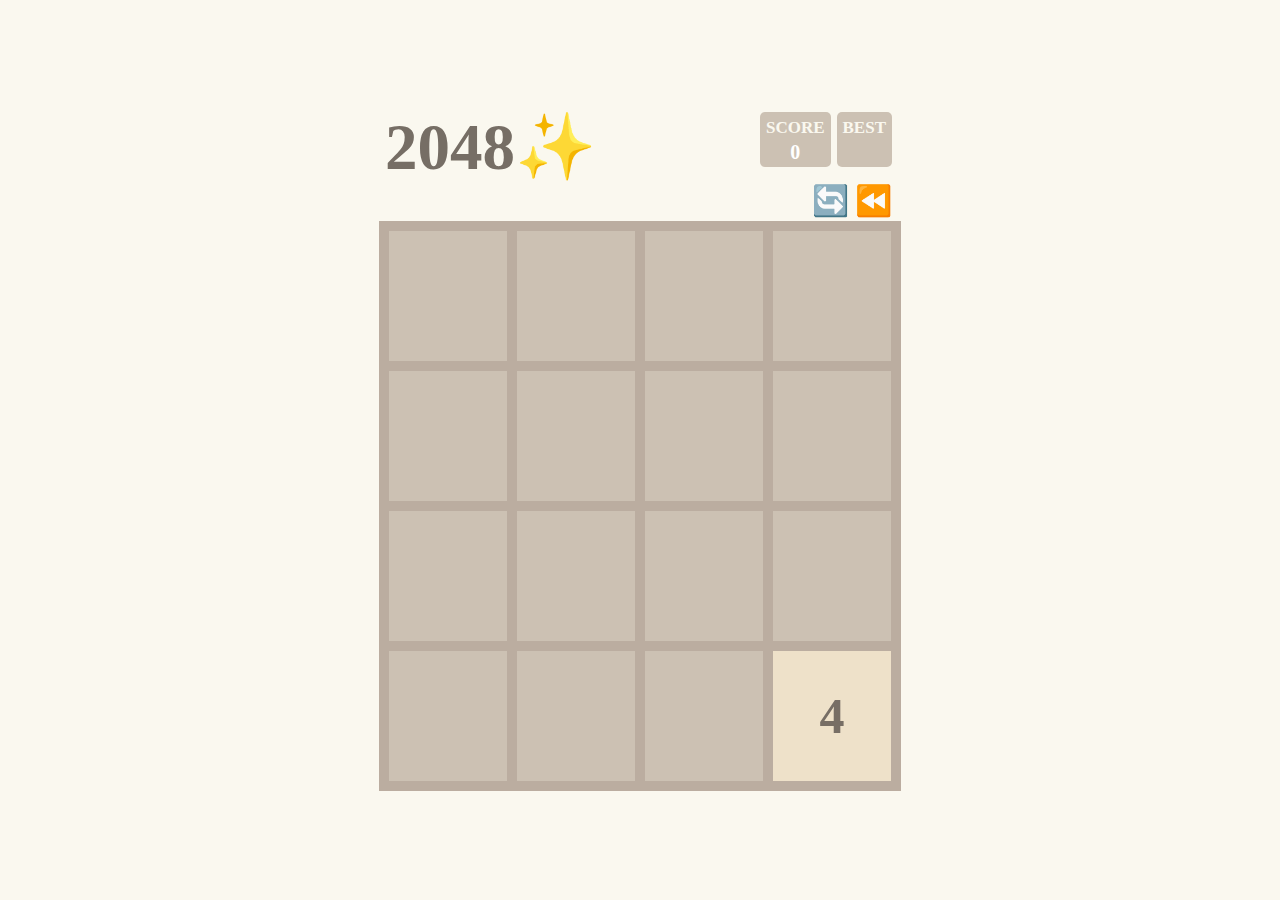
<file: game2048/index.html>
<!DOCTYPE html>
<html lang="en">
  <head>
    <meta charset="UTF-8" />
    <title>Game2048</title>
    <link href="game2048.css" type="text/css" rel="stylesheet" />
  </head>
  <body>
    <script src="game2048.js" defer></script>
    <div class="contents">
      <div class="top">
        <div class="title">2048✨</div>
        <div>
          <div class="scores">
            <div class="score">
              <div>SCORE</div>
              <span id="score">0</span>
            </div>
            <div class="score">
              <div>BEST</div>
              <span id="topScore">0</span>
            </div>
          </div>

          <div class="btn">
            <div id="fresh_btn">🔄</div>
            <div id="prev_btn">⏪</div>
          </div>
        </div>
      </div>
      <table id="table" class="table"></table>
    </div>
  </body>
</html>
</file>
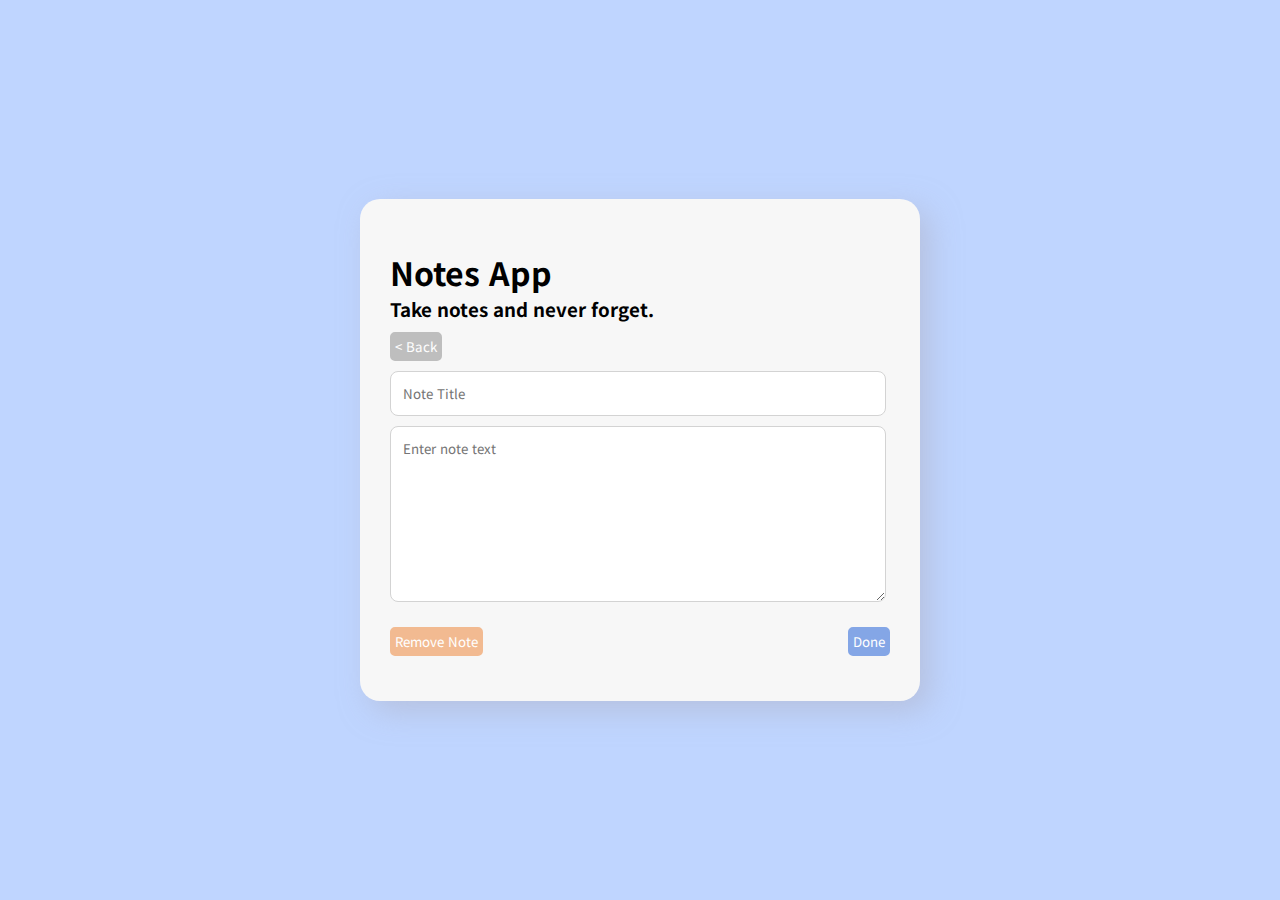
<file: createnote.html>
<!DOCTYPE html>
<html lang="ko">
<head>
    <meta charset="UTF-8">
    <title>Note List</title>
    <link href="defaultStyle.css" type="text/css" rel="stylesheet">
    <link href="createnote.css" type="text/css" rel="stylesheet">
</head>
<body>
    <script src="noteStore.js" defer></script>
    <div class = "AppContainer">
        <h1>Notes App</h1>
        <h3>Take notes and never forget.</h3>
        <button id = "prevBtn" class = "prevBtn">
            <a href = "listpage.html">
                < Back
            </a>
        </button>
        <p id = "editTime" class = "editTime"></p>
        <input id = "noteTitle" class = "noteTitle" placeholder="Note Title">
        <textarea id = "noteText" class = "noteText" placeholder="Enter note text"></textarea>
        
        <div class = "row">
            <button id = "rmvBtn" class = "rmvBtn">
                <a href = "listpage.html">
                    Remove Note
                </a>
            </button>
            <button id = "doneBtn" class = "doneBtn">
                <a href = "listpage.html">
                    Done
                </a>
            </button>
        </div>
    </div>
</body>
</html>
</file>
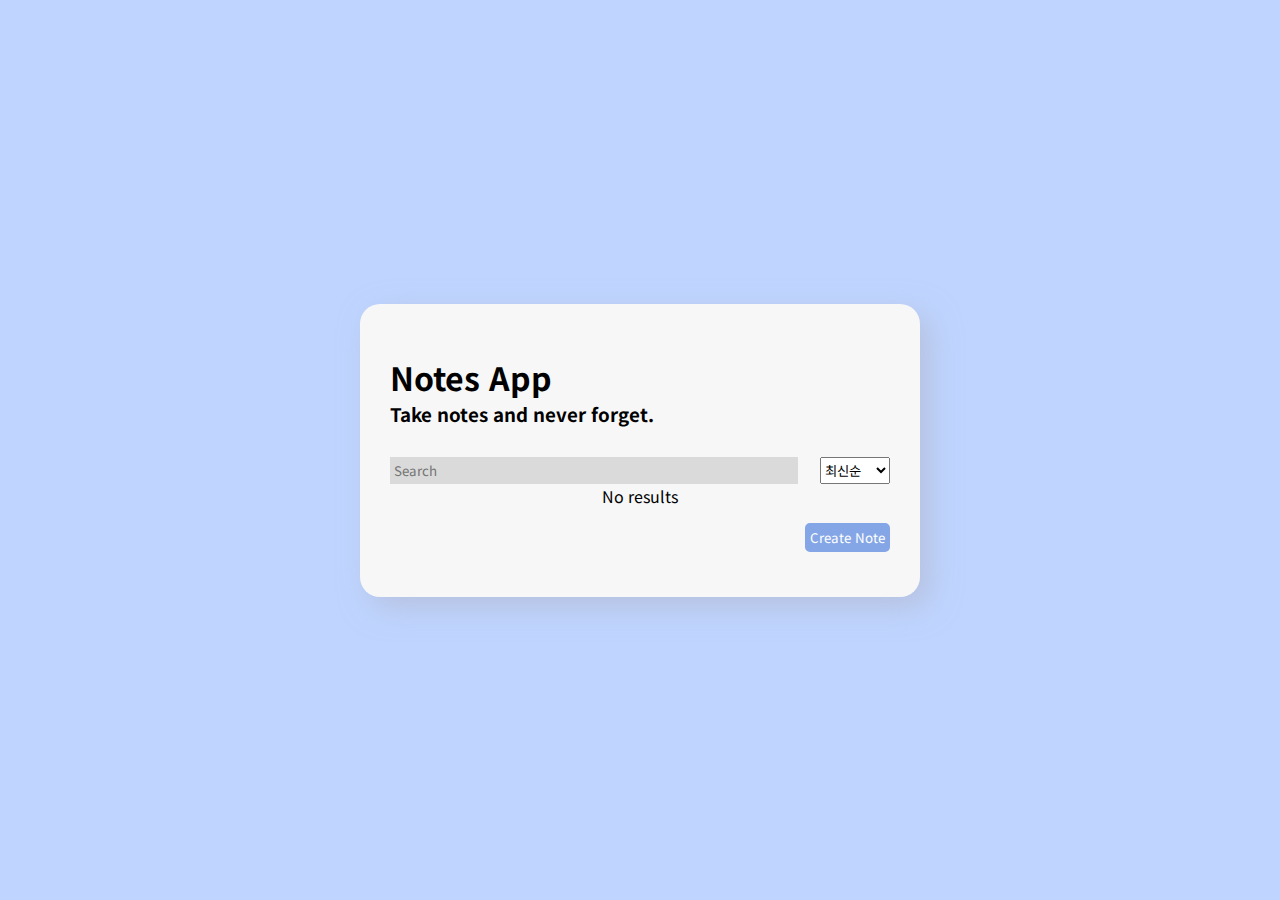
<file: listpage.html>
<!DOCTYPE html>
<html lang="ko">

<head>
    <meta charset="UTF-8">
    <title>Note List</title>
    <link href="defaultStyle.css" type="text/css" rel="stylesheet">
    <link href="noteList.css" type="text/css" rel="stylesheet">

</head>

<body>
    <script src="noteList.js" defer></script>
    <div class="AppContainer">
        <h1>Notes App</h1>
        <h3>Take notes and never forget.</h3>
        <div class = "row topContainer">
            <input id="searchBar" class="searchBar" placeholder="Search">
            <select id = "sortBox" class = "sortBox">
                <option value="recently">최신순</option>
                <option value="old">오래된순</option>
                <option value="alphabet">가나다순</option>
            </select>
        </div>
        <div id="list_contents" class="list_contents"></div>
        <button class="createBtn">
            <a href="createnote.html">Create Note</a>
        </button>
    </div>
</body>

</html>
</file>
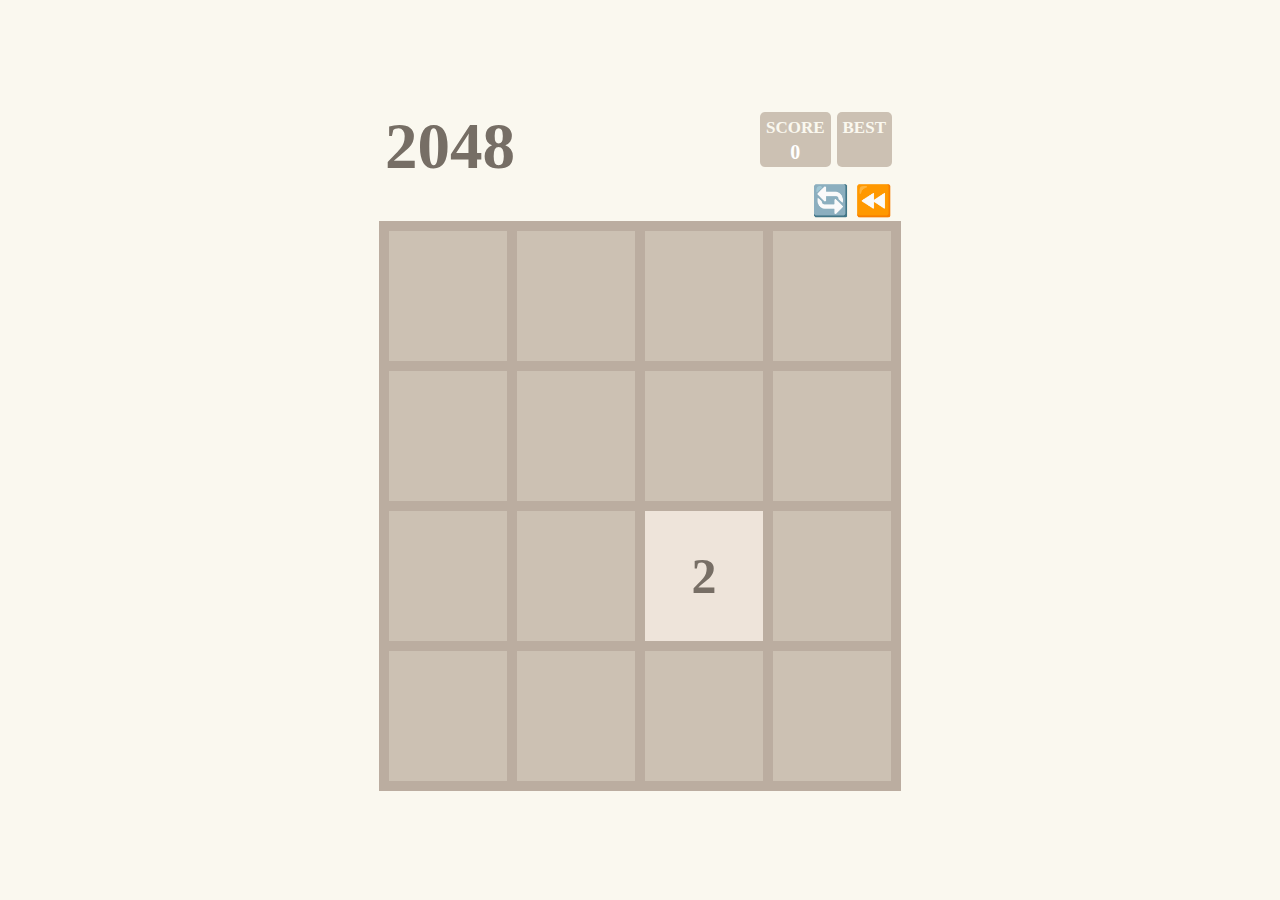
<file: game2048/game2048.html>
<!DOCTYPE html>
<html lang="en">
  <head>
    <meta charset="UTF-8" />
    <title>Game2048</title>
    <link href="game2048.css" type="text/css" rel="stylesheet" />
  </head>
  <body>
    <script src="game2048.js" defer></script>
    <div class="contents">
      <div class="top">
        <div class="title">2048</div>
        <div>
          <div class="scores">
            <div class="score">
              <div>SCORE</div>
              <span id="score">0</span>
            </div>
            <div class="score">
              <div>BEST</div>
              <span id="topScore">0</span>
            </div>
          </div>

          <div class="btn">
            <div id="fresh_btn">🔄</div>
            <div id="prev_btn">⏪</div>
          </div>
        </div>
      </div>
      <table id="table" class="table"></table>
    </div>
  </body>
</html>
</file>
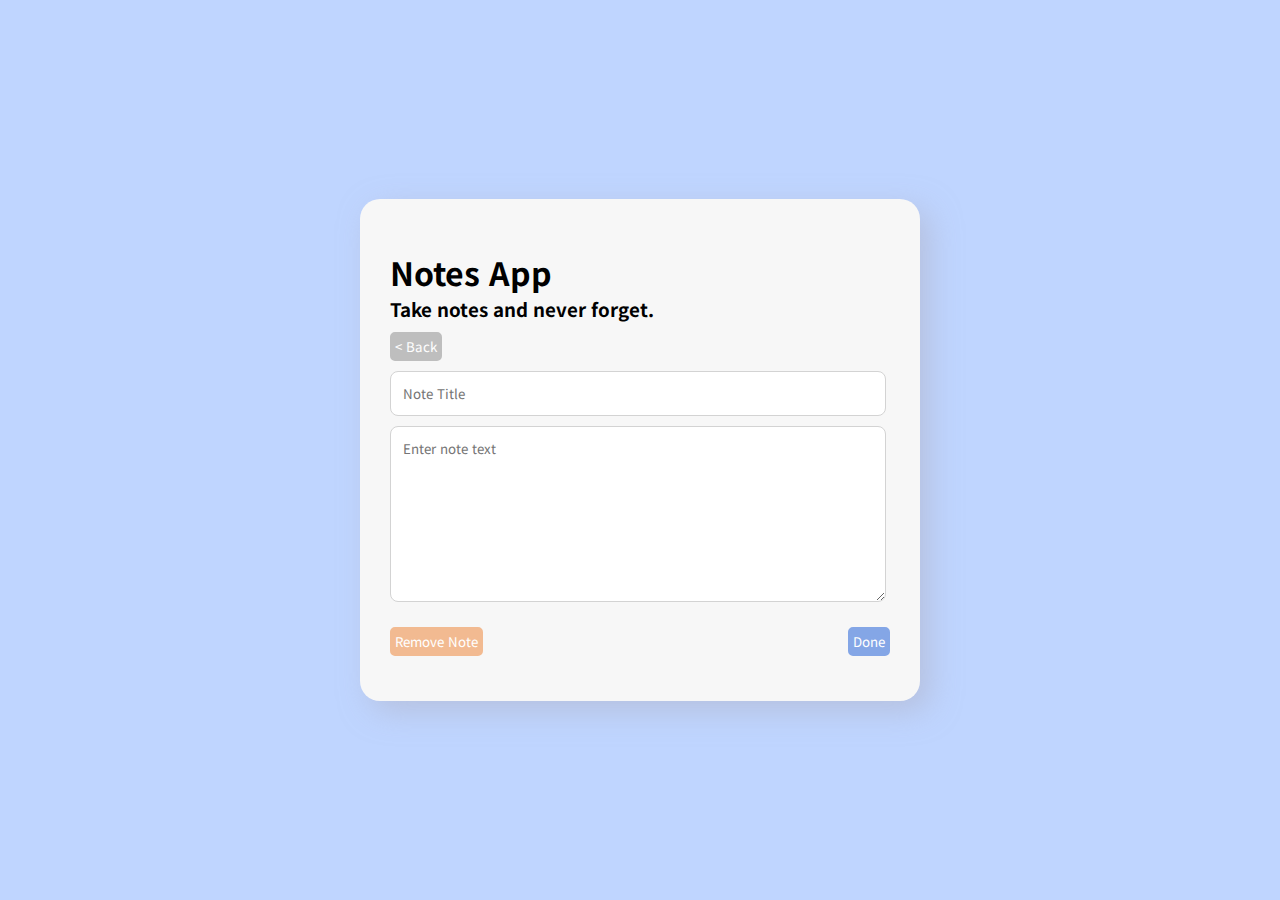
<file: noteApp/createnote.html>
<!DOCTYPE html>
<html lang="ko">
  <head>
    <meta charset="UTF-8" />
    <title>Note List</title>
    <link href="defaultStyle.css" type="text/css" rel="stylesheet" />
    <link href="createnote.css" type="text/css" rel="stylesheet" />
  </head>
  <body>
    <script src="noteStore.js" defer></script>
    <div class="AppContainer">
      <h1>Notes App</h1>
      <h3>Take notes and never forget.</h3>
      <button id="prevBtn" class="prevBtn">
        <a href="index.html"> < Back </a>
      </button>
      <p id="editTime" class="editTime"></p>
      <input id="noteTitle" class="noteTitle" placeholder="Note Title" />
      <textarea
        id="noteText"
        class="noteText"
        placeholder="Enter note text"
      ></textarea>

      <div class="row">
        <button id="rmvBtn" class="rmvBtn">
          <a href="index.html"> Remove Note </a>
        </button>
        <button id="doneBtn" class="doneBtn">
          <a href="index.html"> Done </a>
        </button>
      </div>
    </div>
  </body>
</html>
</file>
<file: game2048/game2048.css>
* {
  margin: 0;
}

#table {
  border-collapse: collapse;
  user-select: none;
  display: block;
}
#table td {
  border: 10px solid #bbada0;
  width: 116px;
  height: 128px;
  font-size: 50px;
  font-weight: bold;
  text-align: center;
}

.table {
  background-color: #ccc1b3;
}

#score {
  user-select: none;
}
.color-2 {
  background-color: #eee4da;
  color: #776e65;
}
.color-4 {
  background-color: #eee1c9;
  color: #776e65;
}
.color-8 {
  background-color: #f3b27a;
  color: "white";
}
.color-16 {
  background-color: #f69664;
  color: "white";
}
.color-32 {
  background-color: #f77c5f;
  color: "white";
}
.color-64 {
  background-color: #f75f3b;
  color: "white";
}
.color-128 {
  background-color: #edd073;
  color: #776e65;
}
.color-256 {
  background-color: #edcc62;
  color: #776e65;
}
.color-512 {
  background-color: #edc950;
  color: #776e65;
}
.color-1024 {
  background-color: #edc53f;
  color: #776e65;
}
.color-2048 {
  background-color: #edc22e;
  color: #776e65;
}

.top {
  width: 510px;
  display: flex;
  justify-content: space-between;
}

.contents {
  width: 100vw;
  height: 100vh;
  display: flex;
  flex-direction: column;
  align-items: center;
  justify-content: center;
  background-color: #faf8ef;
}

.btn {
  display: flex;
  align-items: center;
  justify-content: flex-end;
  font-size: 30px;
}

.btn div {
  margin: 3px;
}

.title {
  font-size: 65px;
  font-weight: 900;
  color: #766e65;
}

.scores {
  display: flex;
  margin-bottom: 10px;
}

.scores div {
  margin: 3px;
}

.score {
  display: flex;
  flex-direction: column;
  align-items: center;
  background-color: #ccc1b3;
  padding: 3px;
  border-radius: 5px;
}

.score span {
  color: white;
  font-weight: 600;
  font-size: 20px;
}

.score div {
  color: #faf8ef;
  font-weight: 600;
  font-size: 17px;
  font-weight: 800;
}
</file>
<file: defaultStyle.css>
@import url('https://fonts.googleapis.com/css2?family=Noto+Sans+KR&display=swap');

*{
    margin : 0;
    padding : 0;
    font-family: 'Noto Sans KR', sans-serif;
}

body{
    width: 100vw;
    height: 100vh;
    display:flex;
	flex-direction:column;
	justify-content:center;
	align-items:center;
    background-color: #bfd5ff;
}

a{
    text-decoration: none;
    color: white;
}

a:active{
    color: #84a6e6;
}

.AppContainer{
    width: 500px;
    padding : 30px;
    background-color: rgb(247, 247, 247);
    border-radius: 20px;
    padding-top: 50px;
    box-shadow: 10px 10px 30px rgb(174, 174, 192, 0.5);
}

button{
    border: none;
    background-color: #84a6e6;
    color: white;
    padding: 3px;
    border-radius: 5px;
    border: 2px #84a6e6 solid;
    margin : 15px 0px;
}

button:hover{
    cursor: pointer;
}

.row{
    display: flex;
    justify-content: space-between;
}
</file>
<file: createnote.css>
input, .noteText{
    display: block;
    width: 470px;
    border : rgba(0, 0, 0, 0);
    padding: 12px;
    background-color: white;
    border: 1px lightgrey solid;
    border-radius: 8px;
    margin: 10px 0px;
}

input:focus, .noteText:focus{
    outline:2px #4888ff solid;
}

.editTime{
    text-align: right;
    margin:5px 4px 10px 4px;
}

.noteText{
    min-height: 150px;
    text-align: start;
}

.prevBtn{
    margin : 10px 0px 0px 0px;
    background-color: rgb(190, 190, 190);
    border-color: rgb(190, 190, 190);
}

.prevBtn>a:active{
    color: rgb(190, 190, 190);
}

.rmvBtn{
    background-color: #F2BA91;
    border-color: #F2BA91;
}

.rmvBtn>a:active{
    color: #F2BA91;
}

.rmvBtn:active, .doneBtn:active, .prevBtn:active{
    background-color: white;
}
</file>
<file: noteList.css>
.topContainer{
    margin: 30px 0px 0px 0px;
}

.searchBar{
    width: 400px;
    border : rgba(0, 0, 0, 0);
    padding: 4px;
    background-color: rgb(218, 218, 218);
}

.searchBar:focus{
    outline:2px #4888ff solid
}

.createBtn{
    float:right;
}

.createBtn:active{
    background-color: white;
    color: #84a6e6;
}

.list_contents{
    max-height: 450px;
    overflow: auto;
}

.oneNote{
    margin : 20px 0px;
    padding: 15px;
    background-color: rgb(258, 258, 258);
    border-radius: 10px;
}

.oneNote:hover{
    cursor: pointer;
    background-color: rgb(221, 221, 221);
}
</file>
<file: noteApp/defaultStyle.css>
@import url('https://fonts.googleapis.com/css2?family=Noto+Sans+KR&display=swap');

*{
    margin : 0;
    padding : 0;
    font-family: 'Noto Sans KR', sans-serif;
}

body{
    width: 100vw;
    height: 100vh;
    display:flex;
	flex-direction:column;
	justify-content:center;
	align-items:center;
    background-color: #bfd5ff;
}

a{
    text-decoration: none;
    color: white;
}

a:active{
    color: #84a6e6;
}

.AppContainer{
    width: 500px;
    padding : 30px;
    background-color: rgb(247, 247, 247);
    border-radius: 20px;
    padding-top: 50px;
    box-shadow: 10px 10px 30px rgb(174, 174, 192, 0.5);
}

button{
    border: none;
    background-color: #84a6e6;
    color: white;
    padding: 3px;
    border-radius: 5px;
    border: 2px #84a6e6 solid;
    margin : 15px 0px;
}

button:hover{
    cursor: pointer;
}

.row{
    display: flex;
    justify-content: space-between;
}
</file>
<file: noteApp/createnote.css>
input, .noteText{
    display: block;
    width: 470px;
    border : rgba(0, 0, 0, 0);
    padding: 12px;
    background-color: white;
    border: 1px lightgrey solid;
    border-radius: 8px;
    margin: 10px 0px;
}

input:focus, .noteText:focus{
    outline:2px #4888ff solid;
}

.editTime{
    text-align: right;
    margin:5px 4px 10px 4px;
}

.noteText{
    min-height: 150px;
    text-align: start;
}

.prevBtn{
    margin : 10px 0px 0px 0px;
    background-color: rgb(190, 190, 190);
    border-color: rgb(190, 190, 190);
}

.prevBtn>a:active{
    color: rgb(190, 190, 190);
}

.rmvBtn{
    background-color: #F2BA91;
    border-color: #F2BA91;
}

.rmvBtn>a:active{
    color: #F2BA91;
}

.rmvBtn:active, .doneBtn:active, .prevBtn:active{
    background-color: white;
}
</file>
